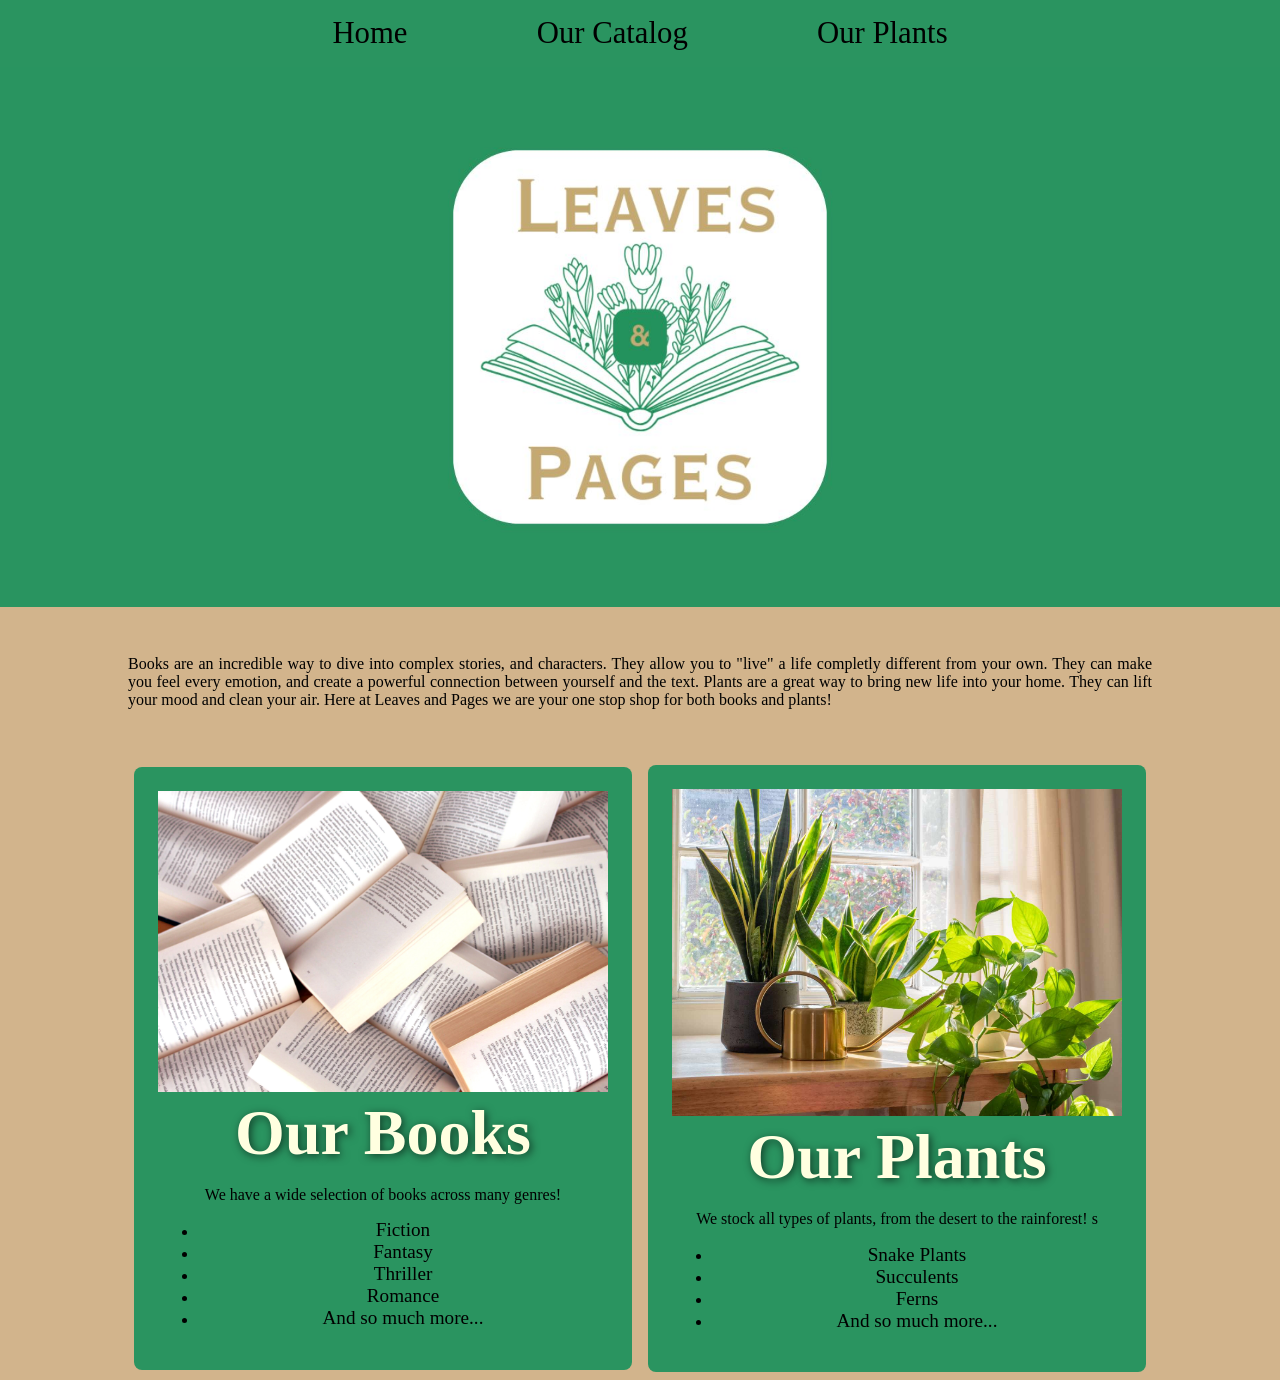
<file: index.html>
<!DOCTYPE html>
<html lang="en-us">
<head>
	<title>Leaves and Pages</title>
	<meta charset="utf-8">

	<meta name="viewport" content="width=device-width, initial-scale=1.0">

	
	<link rel="stylesheet" href="style.css">
	<link rel="stylesheet" href="https://www.w3schools.com/w3css/5/w3.css">
	
</head>

<body>

	<nav class="header">
		<a href="index.html">Home</a>
		<a href="book.html">Our Catalog</a>
		<a href="plant.html">Our Plants</a>
	</nav>
	
	<div class="hero">
		
    </div>

 <p class="intro">
        Books are an incredible way to dive into complex stories, and characters. They allow you to "live" a life completly different from your own. They can make you feel every emotion, and create a powerful connection between yourself and the text. Plants are a great way to bring new life into your home. They can lift your mood and clean your air. Here at Leaves and Pages we are your one stop shop for both books and plants!
    </p>

	<div class="box">
		<div class="section">
			<div>
				<img src="img/books.jpg" alt="books">
            <h1>Our Books</h1>
            <p>
                We have a wide selection of books across many genres!
            </p>

            <ul>
                <li><a href="#">Fiction</a></li>
                <li><a href="#">Fantasy</a></li>
                <li><a href="#">Thriller</a></li>
                <li><a href="#">Romance</a></li>
                <li><a href="#">And so much more...</a></li>
            </ul>

        </div>
    </div>
		
	<div class="box">
		<div class="section">
			<img src="img/plant.jpg" alt="plants">
            <h1>Our Plants</h1>
            <p>
                We stock all types of plants, from the desert to the rainforest! s
            </p>
            <ul>
                <li><a href="#">Snake Plants</a></li>
                <li><a href="#">Succulents</a></li>
                <li><a href="#">Ferns</a></li>
                <li><a href="#">And so much more...</a></li>
            </ul>
		</div>

	
		</div>

	</div>

</body>
</html>
</file>
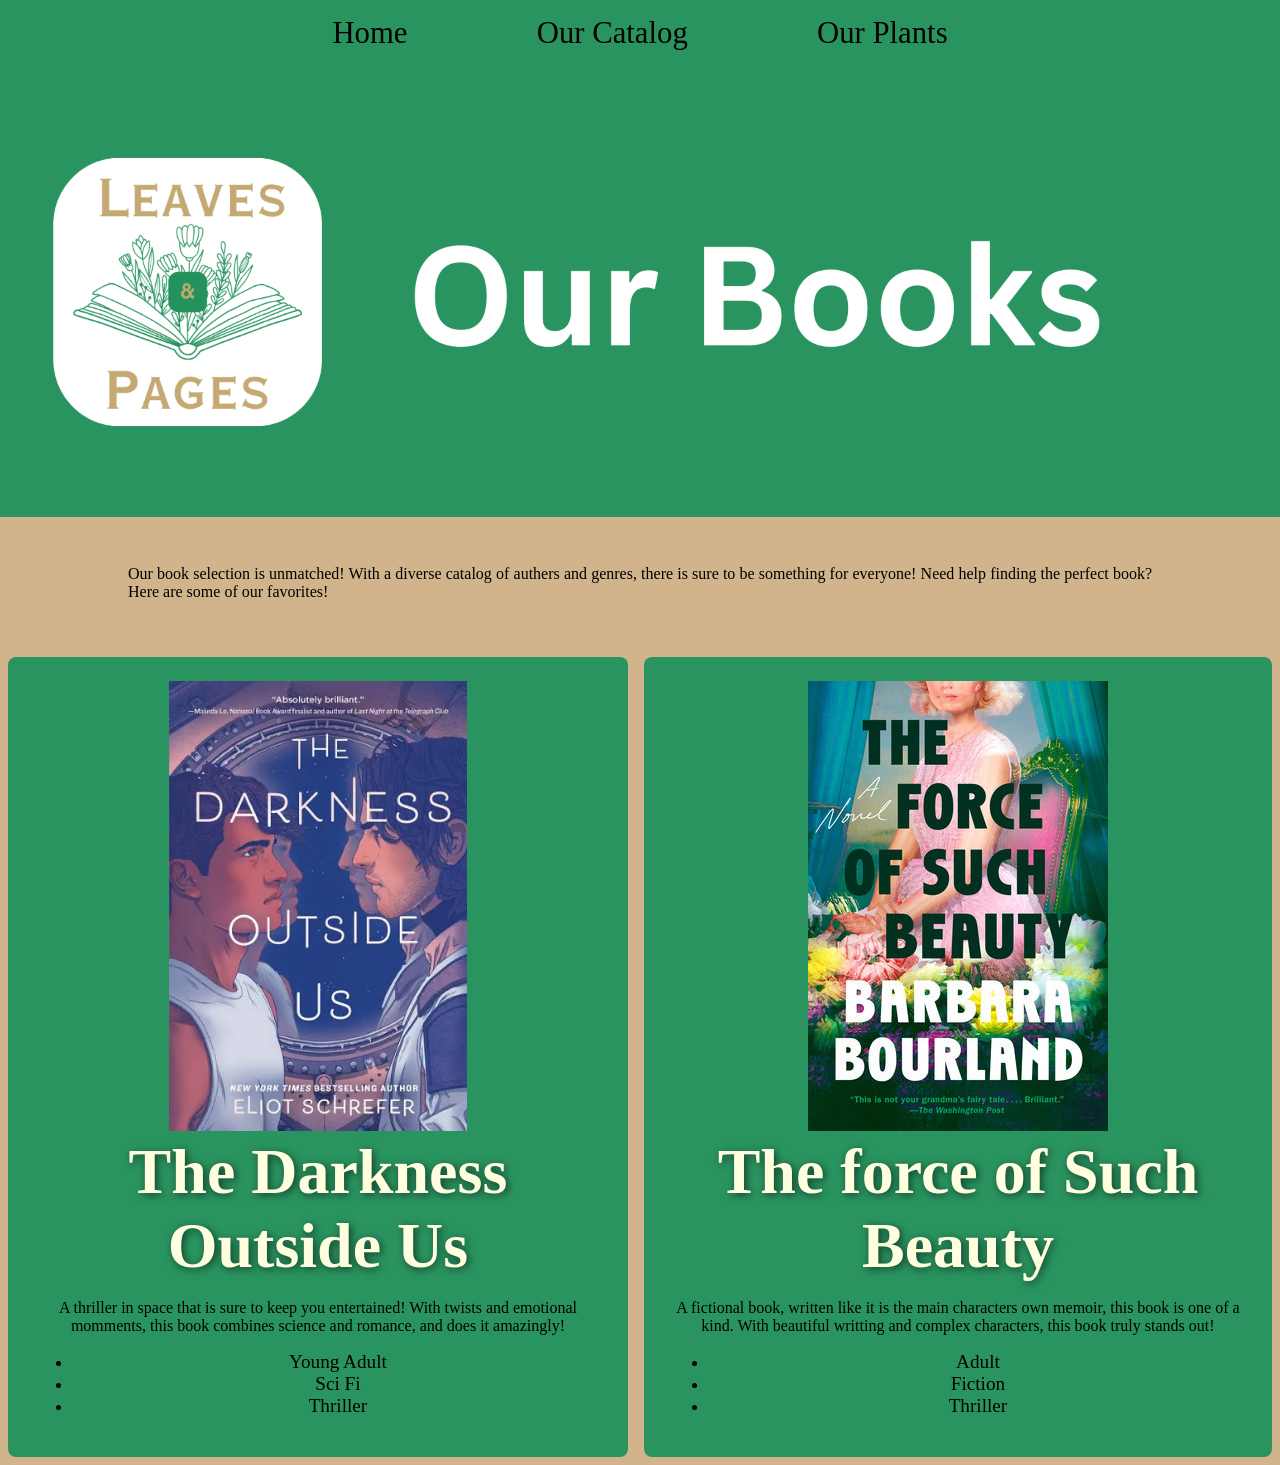
<file: book.html>
<!DOCTYPE html>
<html lang="en-us">
<head>
	<title>Our Catalog</title>
	<meta charset="utf-8">

	<meta name="viewport" content="width=device-width, initial-scale=1.0">

	
	<link rel="stylesheet" href="style.css">
	<link rel="stylesheet" href="https://www.w3schools.com/w3css/5/w3.css">
	
</head>

<body>

	<nav class="header">
		<a href="index.html">Home</a>
		<a href="book.html">Our Catalog</a>
		<a href="plant.html">Our Plants</a>
	</nav>
	
	<div class="hero1">
		
    </div>

 <p class="intro">
        Our book selection is unmatched! With a diverse catalog of authers and genres, there is sure to be something for everyone! Need help finding the perfect book? Here are some of our favorites!
    </p>

	<div class="box">

		<div class="section">
			<div>
				<img src="img/bookone.jpg" alt="The Darkness Outside Us">
            <h1>The Darkness Outside Us</h1>
            <p>
                A thriller in space that is sure to keep you entertained! With twists and emotional momments, this book combines science and romance, and does it amazingly!
            </p>

            <ul>
                <li><a href="#">Young Adult</a></li>
                <li><a href="#">Sci Fi</a></li>
                <li><a href="#">Thriller</a></li>
            </ul>

        </div>
    </div>
		
	<div class="box">
		<div class="section">
			<img src="img/booktwo.jpg" alt="The force of Such Beauty">
            <h1>The force of Such Beauty</h1>
            <p>
                A fictional book, written like it is the main characters own memoir, this book is one of a kind. With beautiful writting and complex characters, this book truly stands out!
            </p>
            <ul>
                <li><a href="#">Adult</a></li>
                <li><a href="#">Fiction</a></li>
                <li><a href="#">Thriller</a></li>
            </ul>
		</div>

	
		</div>

	</div>

</body>
</html>
</file>
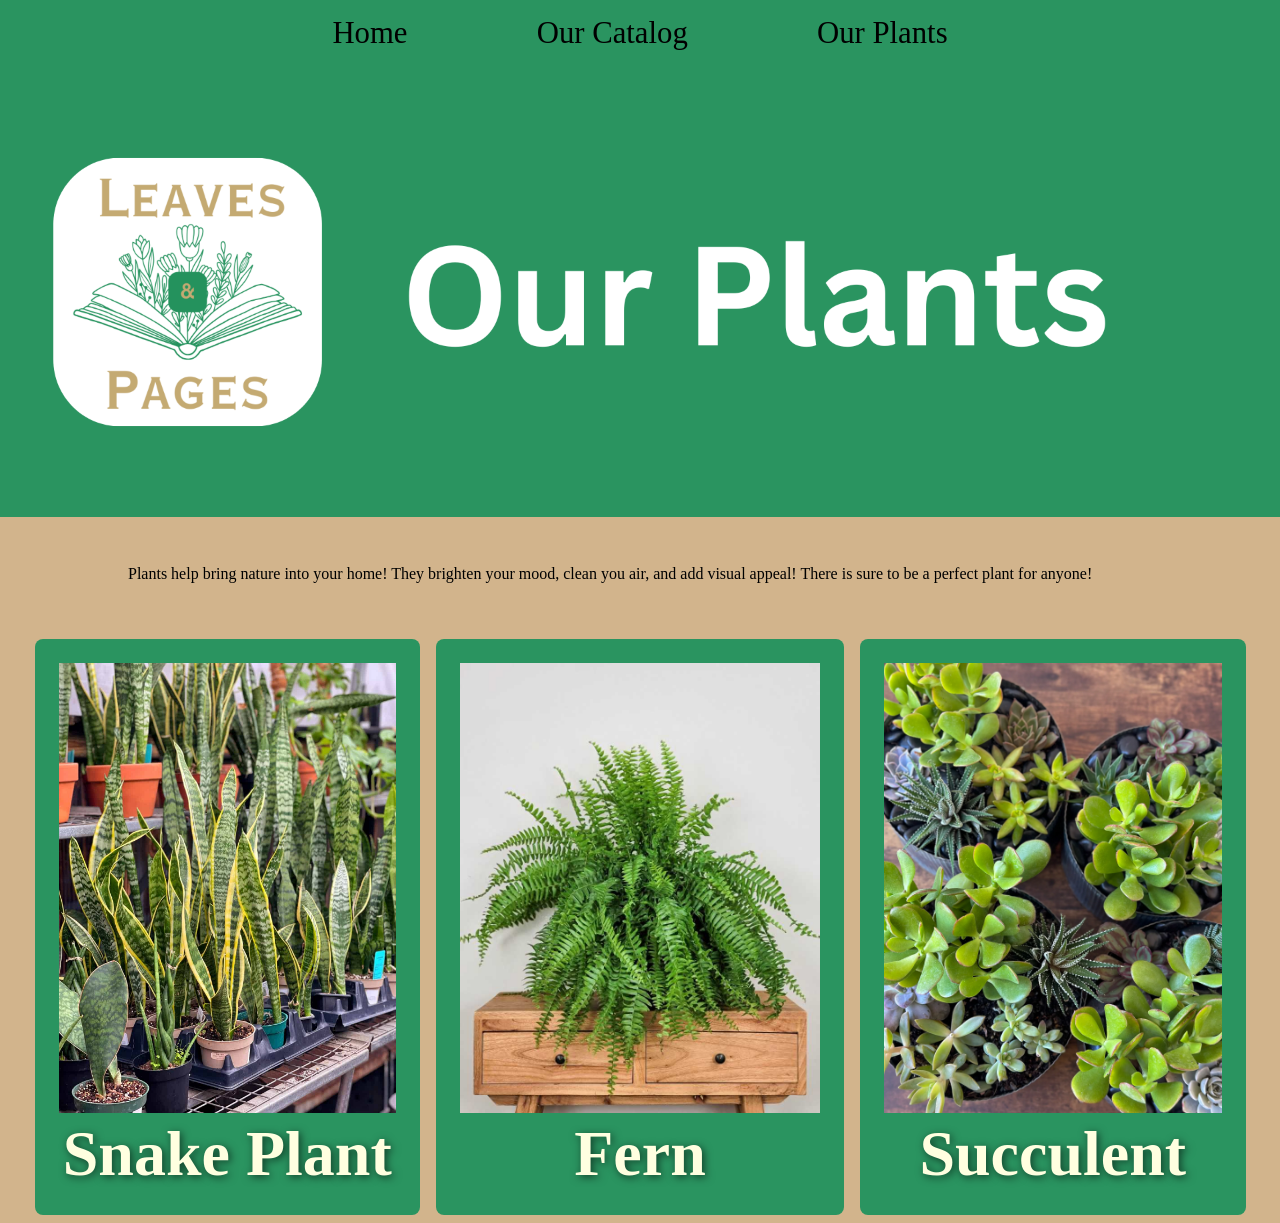
<file: plant.html>
<!DOCTYPE html>
<html lang="en-us">
<head>
	<title>Our Plants</title>
	<meta charset="utf-8">

	<meta name="viewport" content="width=device-width, initial-scale=1.0">

	
	<link rel="stylesheet" href="style.css">
	<link rel="stylesheet" href="https://www.w3schools.com/w3css/5/w3.css">
	
</head>

<body>

	<nav class="header">
		<a href="index.html">Home</a>
		<a href="book.html">Our Catalog</a>
		<a href="plant.html">Our Plants</a>
	</nav>
	
	<div class="hero2">
		
    </div>

 <p class="intro">
        Plants help bring nature into your home! They brighten your mood, clean you air, and add visual appeal! There is sure to be a perfect plant for anyone!
    </p>

	<div class="box">

		<div class="section">
			<div>
				<img src="img/snakeplant.jpg" alt="snake plant">
            <h1>Snake Plant</h1>

        </div>
    </div>
		
	<div class="box">
		<div class="section">
			<img src="img/fernplant.jpg" alt="fern plant">
            <h1>Fern</h1>
		</div>
	
		</div>

		<div class="box">
		<div class="section">
			<img src="img/succulents.jpg" alt="succulents">
            <h1>Succulent</h1>
		</div>
	
		</div>



	</div>

</body>
</html>
</file>
<file: style.css>
body {
			background: tan;
			font-family: cursive;
			text-align: center;
			margin: auto;
		}

		h1 {
			font-size: clamp(2rem, 5vw, 4.5rem);
        	color: lightyellow;
        	text-shadow: 2px 2px 8px rgba(0, 0, 0, 0.6);
        	margin: 0;
        	font-family: cursive;
		}

		a {
			color: black;
			font-size: 1.2em;
			text-decoration: none;
			padding: 1em;
			margin: 1em;
			font-family: cursive;
		}

		a:hover {
			color: white;
		}

		@media (max-width: 600px) {
			.box {
  				display: flex;
  				flex-direction: column;
  				justify-content: center;
  				align-items: center;
			}
			.header{
  				display: flex;
  				flex-direction: column;
  				justify-content: center;
  				align-items: center;
			}


			
		}

		@media (min-width: 601px) {
			.box {
  				display: flex;
  				flex-direction: row;
  				justify-content: center;
  				align-items: center;
			}
		}	


	nav {
        background: #2a9460; 
        padding: 1rem; 
        text-align: center; 
        font-family: cursive;
        font-size: clamp(1rem, 2vw, 3rem)
    }

    .hero {
        min-height: 60vh;
        background: url("img/mylogo.jpg") no-repeat center;
        background-size: cover; 
    }

    .hero1 {
        min-height: 50vh;
        background: url("img/ourbook.jpg") no-repeat center;
        background-size: cover; 
    }

    .hero2 {
        min-height: 50vh;
        background: url("img/ourplant.jpg") no-repeat center;
        background-size: cover; 
    }
 img {
        max-height: 50vh;
        max-width: 50vh;
    }

.intro {
		max-width: 80%;
        margin: 3rem auto; 
        padding: 0 1.5rem; 
        font-size: clamp(1rem, 1.2vw, 1.25rem); 
        text-align: justify; 
        font-family: cursive;
    }

.section {  
        background: #2a9460;
        padding: 1.5rem;
        margin: 0.5rem;
        border-radius: 0.5rem;
        text-align: center; 
        font-family:cursive;
    }
</file>
